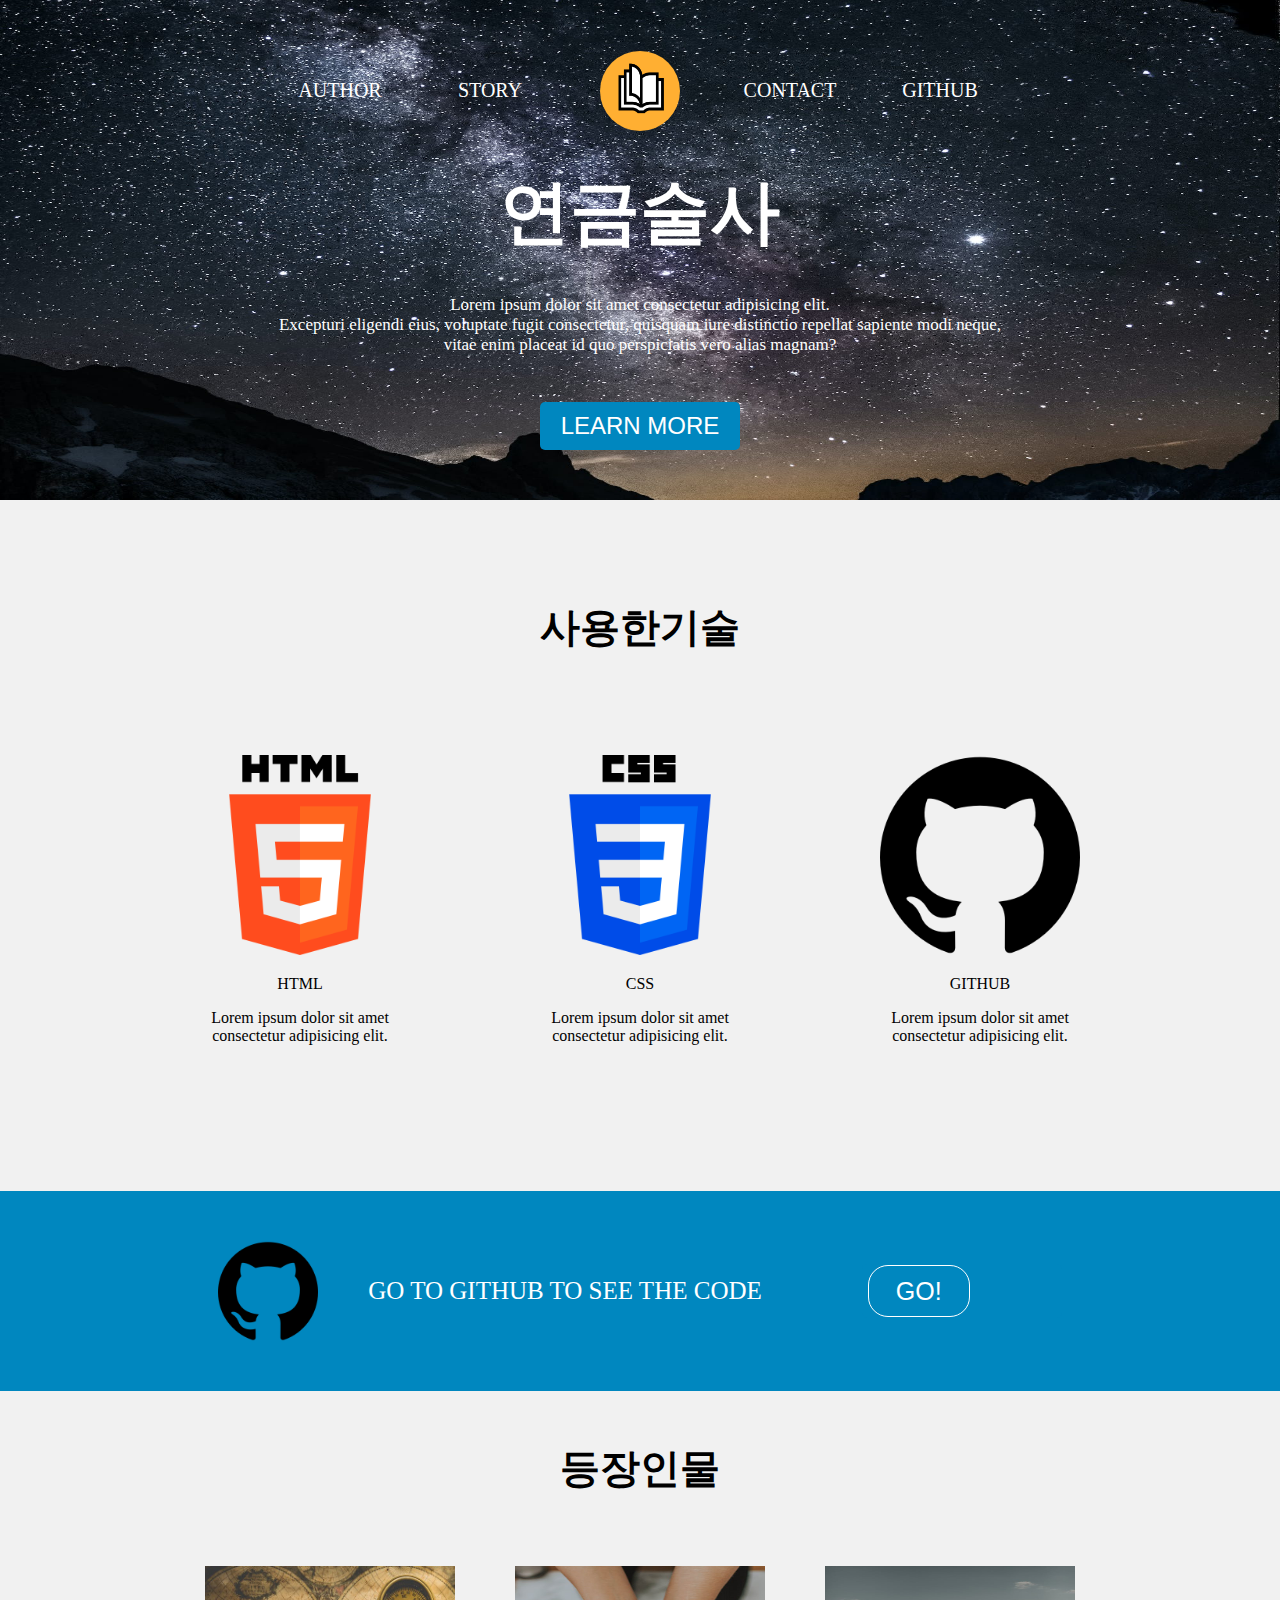
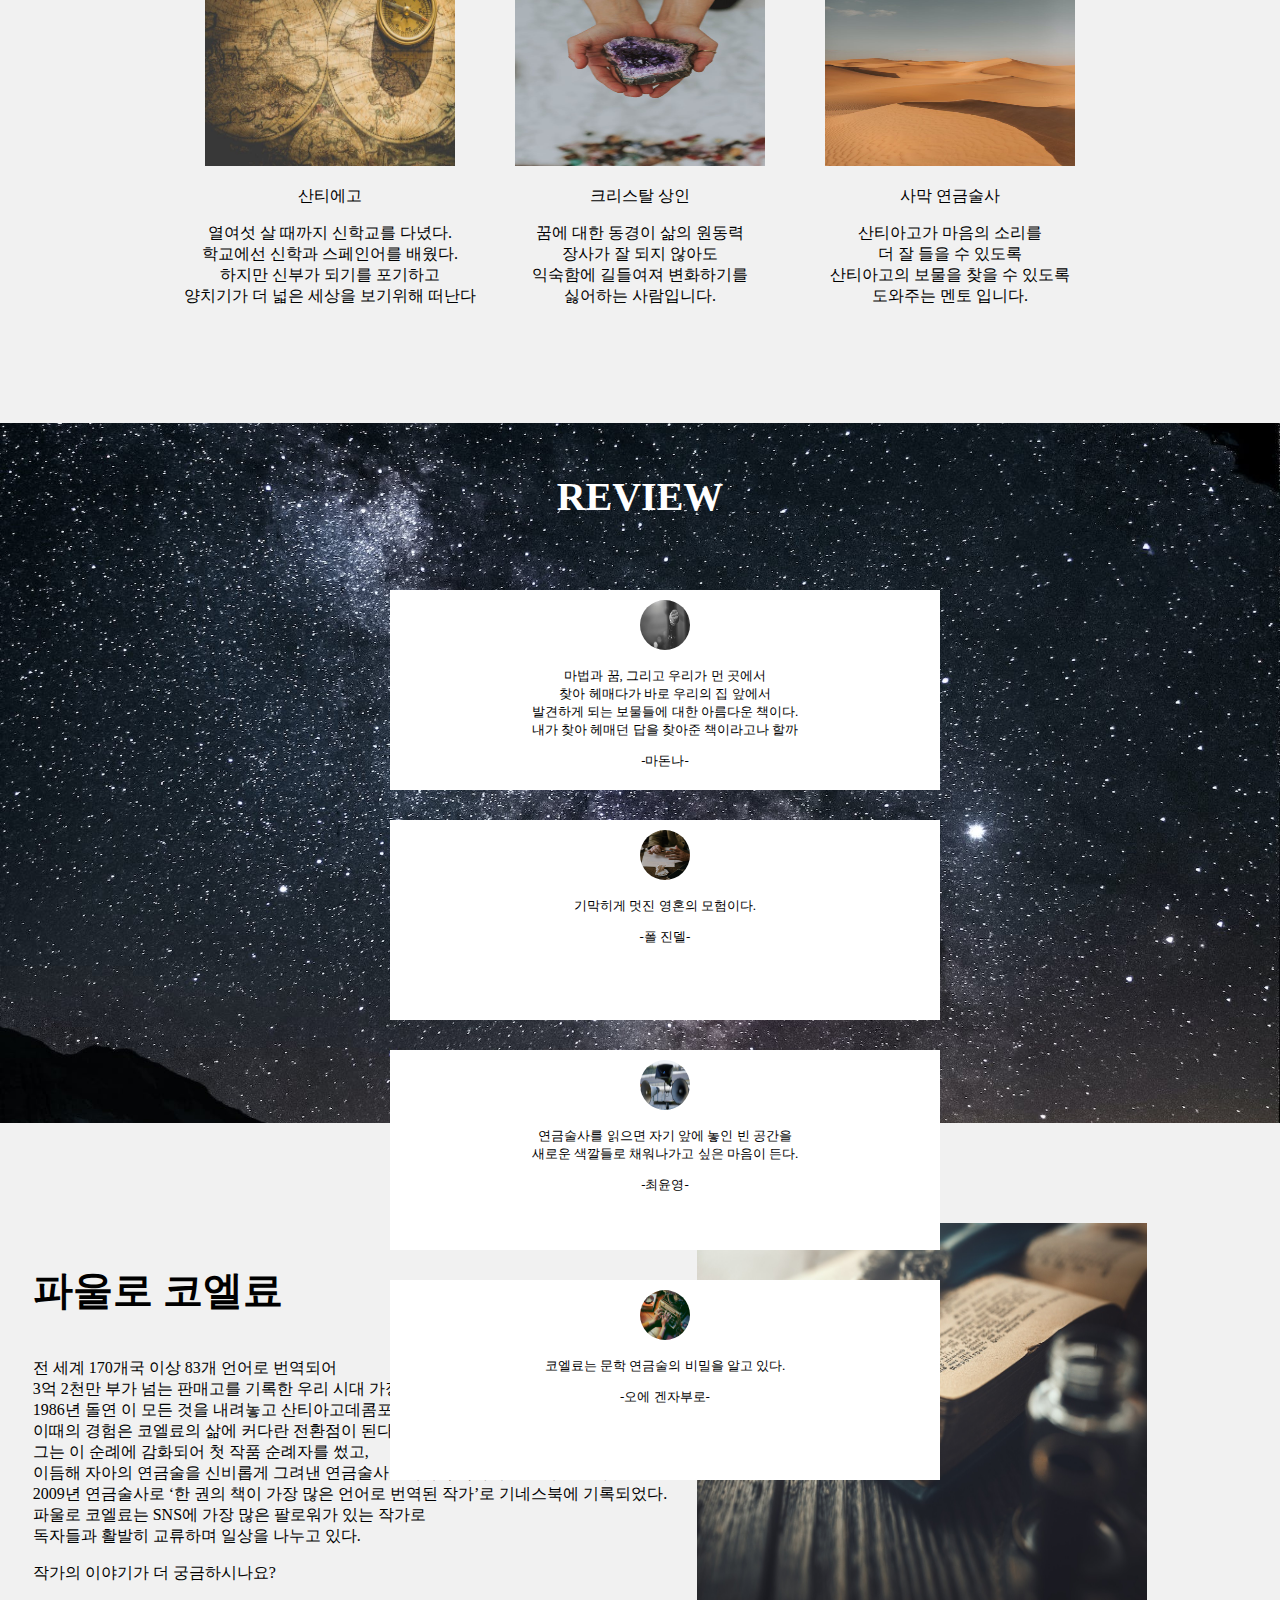
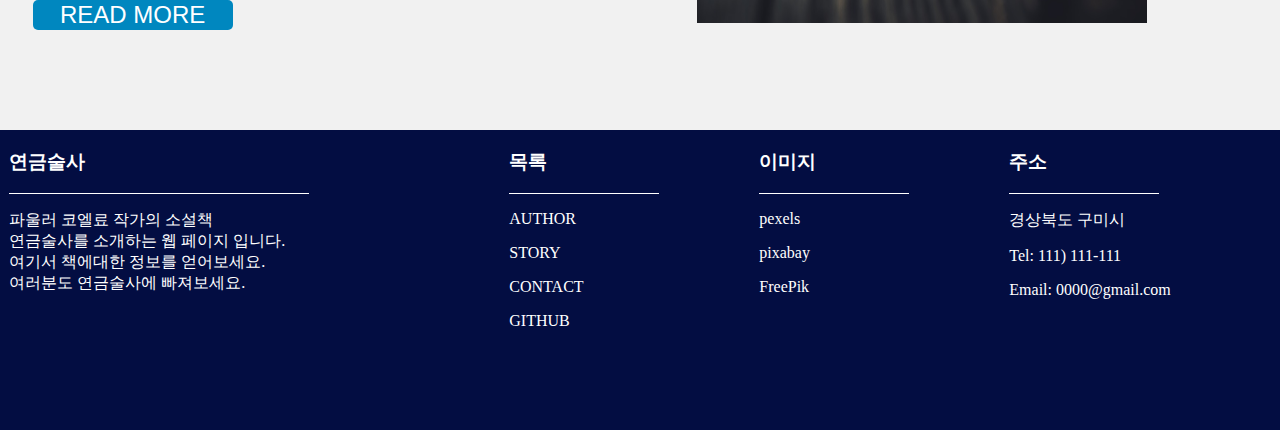
<file: index.html>
<!DOCTYPE html>
<html lang="en">

<head>
    <meta charset="UTF-8">
    <meta name="viewport" content="width=device-width, initial-scale=1.0">
    <title>Document</title>
    <link rel="stylesheet" href="/public/main.css">
</head>

<body>
    <div class="container">
        <div class="top-container">
            <div class="navbar">
                <ul>
                    <li class="list"><a class="link" href="author.html">AUTHOR</a></li>
                    <li class="list"><a class="link href="story.html">STORY</a></li>
                    <li class="list"><a href="index.html"><img src="/images/logo.png" alt="logo" class="logo"></a></li>
                    <li class="list"><a class="link href="/contact.html">CONTACT</a></li>
                    <li class="list"><a class="link href="https://github.com/">GITHUB</a></li>
                </ul>
            </div>
            <div class="contents">
                <p class="main-title">연금술사</p>
                <p class="title-explain">Lorem ipsum dolor sit amet consectetur adipisicing elit. <br>
                    Excepturi eligendi eius, voluptate fugit consectetur, quisquam iure distinctio repellat sapiente
                    modi neque,<br>
                    vitae enim placeat id quo perspiciatis vero alias magnam?</p>
            </div>
            <button class="more btn"><a href="/story.html">learn more</a></button>
        </div>
    </div>

    <div class="container">

        <div class="title-container">
            <p class="title">사용한기술</p>
        </div>
        <div class="card-container">

            <div class="card">
                <img src="/images/index/html.png" alt="">
                <p>HTML</p>
                <p>Lorem ipsum dolor sit amet <br>consectetur adipisicing elit.</p>
            </div>
            <div class="card">
                <img src="/images/index/css.png" alt="">
                <p>CSS</p>
                <p>Lorem ipsum dolor sit amet <br>consectetur adipisicing elit.</p>
            </div>
            <div class="card">
                <img src="/images/index/github.png" alt="">
                <p>GITHUB</p>
                <p>Lorem ipsum dolor sit amet <br>consectetur adipisicing elit.</p>
            </div>
        </div>
    </div>

    <div class="git-container container">
        <img src="/images/index/github.png" alt="">
        <p>GO TO GITHUB TO SEE THE CODE</p>
        <button class="btn"><a href="https://github.com/">GO!</a></button>
    </div>



    <div class="container3 container">
        <div class="title-container">
            <p class="title">등장인물</p>
        </div>
        <div class="card-container p-container">
            <div class="p-card">
                <img src="/images/index/산티아고.jpg" alt="바꿔야됨">
                <p>산티에고</p>
                <p> 열여섯 살 때까지 신학교를 다녔다.<br>
                학교에선 신학과 스페인어를 배웠다.<br>
                하지만 신부가 되기를 포기하고 <br>
                양치기가 더 넓은 세상을 보기위해 떠난다
                </p>
            </div>
            <div class="p-card">
                <img src="/images/index/크리스탈.jpg" alt="바꿔야됨">
                <p>크리스탈 상인</p>
                <p>꿈에 대한 동경이 삶의 원동력<br>
                    장사가 잘 되지 않아도<br>
                    익숙함에 길들여져 변화하기를 <br>
                    싫어하는 사람입니다.
                </p>
            </div>
            <div class="p-card">
                <img src="/images/index/사막.jpg" alt="바꿔야됨">
                <p>사막 연금술사</p>
                <p>산티아고가 마음의 소리를<br>
                     더 잘 들을 수 있도록<br>
                    산티아고의 보물을 찾을 수 있도록<br>
                     도와주는 멘토 입니다.
                </p>
            </div>
        </div>
    </div>


    <div class="container review-container">

        <div class="r-container">
            
            <p class="title r-title"">REVIEW</p>

            <div class="r-card">
                <img src="/images/index/r-1.jpg" alt="">
                <p>마법과 꿈, 그리고 우리가 먼 곳에서<br> 
                    찾아 헤매다가 바로 우리의 집 앞에서<br>
                    발견하게 되는 보물들에 대한 아름다운 책이다.
                    <br>
                    내가 찾아 헤매던 답을 찾아준 책이라고나 할까</p>
                <p>-마돈나-</p>
            </div>
            <div class="r-card">
                <img src="/images/index/r-2.jpg" alt="">
                <p>기막히게 멋진 영혼의 모험이다.</p>
                <p>-폴 진델-</p>
            </div>
            <div class="r-card">
                <img src="/images/index/r-3.jpg" alt="">
                <p>연금술사를 읽으면 자기 앞에 놓인 빈 공간을<br>
                     새로운 색깔들로 채워나가고 싶은 마음이 든다.
                </p>
                <p>-최윤영-</p>
            </div>
            <div class="r-card">
                <img src="/images/index/r-4.jpg" alt="">
                <p>코엘료는 문학 연금술의 비밀을 알고 있다.</p>
                <p>-오에 겐자부로-</p>
            </div>
        </div>
    </div>

<!-- 작가 -->
    <div class="container">
        <div class="a-container">
            <div class="author-img">
                <img src="/images/index/작가.jpg" alt="">
            </div>
            <div class="a-intro">
                <h3 class="title">파울로 코엘료</h3>
                <p>
                    전 세계 170개국 이상 83개 언어로 번역되어<br> 
                    3억 2천만 부가 넘는 판매고를 기록한 우리 시대 가장 사랑받는 작가.<br>
                    1986년 돌연 이 모든 것을 내려놓고 산티아고데콤포스텔라로 순례를 떠난다.<br>
                    이때의 경험은 코엘료의 삶에 커다란 전환점이 된다.<br>
                    그는 이 순례에 감화되어 첫 작품 순례자를 썼고,<br>
                    이듬해 자아의 연금술을 신비롭게 그려낸 연금술사로세계적 작가의 반열에 오른다.<br>
                    2009년 연금술사로 ‘한 권의 책이 가장 많은 언어로 번역된 작가’로 기네스북에 기록되었다.<br>
                    파울로 코엘료는 SNS에 가장 많은 팔로워가 있는 작가로<br>
                     독자들과 활발히 교류하며 일상을 나누고 있다. </p>
                    <p>작가의 이야기가 더 궁금하시나요?</p>
                    <a href="/author.html"><button class="btn a-btn">READ MORE</button></a>
            </div>

        </div>
    </div>

    <footer>
        <div class="f-title">
            <h3>연금술사</h3>
            <div class="underline"></div>
            <p>파울러 코엘료 작가의 소설책<br>
                연금술사를 소개하는 웹 페이지 입니다.<br>
                여기서 책에대한 정보를 얻어보세요.<br>
                여러분도 연금술사에 빠져보세요.
            </p>
        </div>
        <div class="f-title">
            <h3>목록</h3>
            <div class="underline"></div>

            <P>AUTHOR</P>
            <P>STORY</P>
            <P>CONTACT</P>
            <P>GITHUB</P>
        </div>
        <div class="f-title">
            <h3>이미지</h3>
            <div class="underline"></div>

            <P>pexels</P>
            <P>pixabay</P>
            <P>FreePik</P>
        </div>
        <div class="f-title">
            <h3>주소</h3>
            <div class="underline"></div>

            <P>경상북도 구미시</P>
            <P>Tel: 111) 111-111</P>
            <P>Email: 0000@gmail.com</P>
        </div>
    </footer>
</body>

</html>
</file>
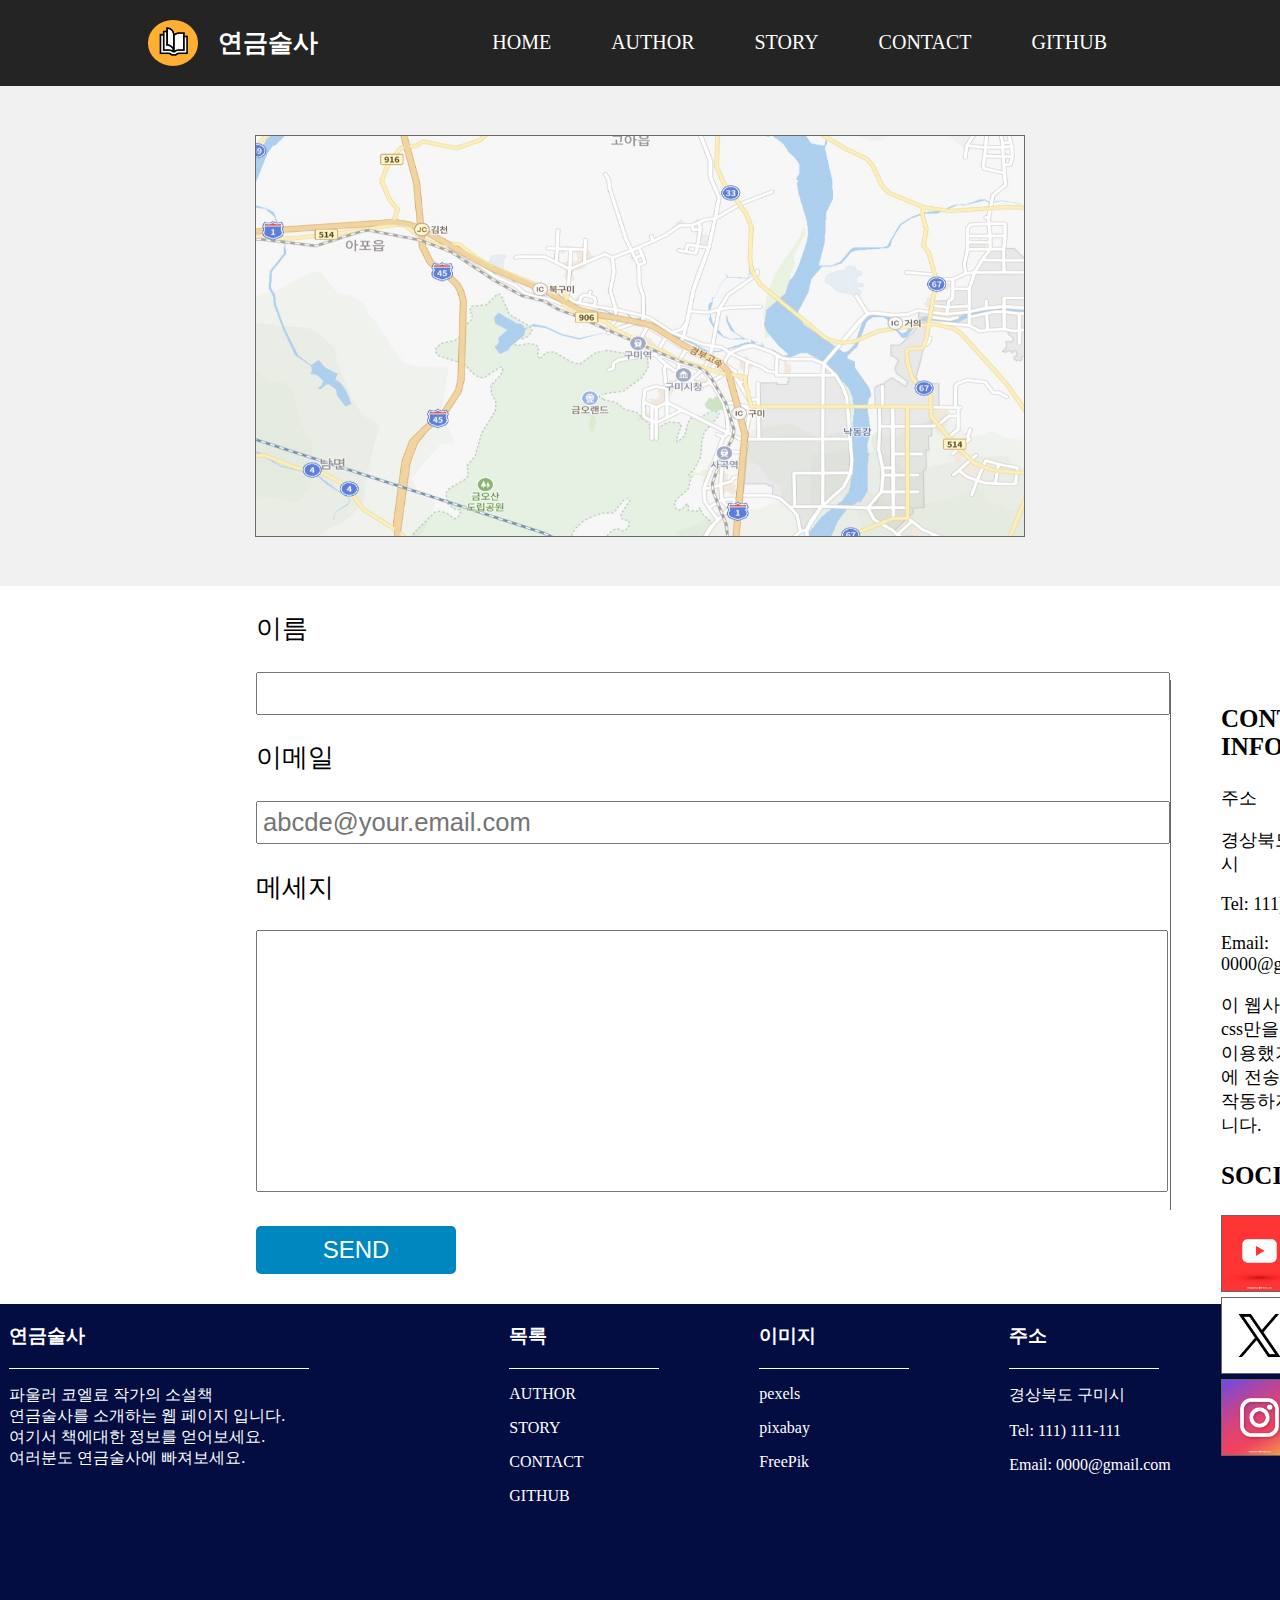
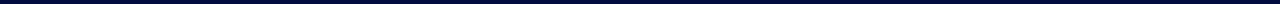
<file: contact.html>
<!DOCTYPE html>
<html lang="en">

<head>
    <meta charset="UTF-8">
    <meta name="viewport" content="width=device-width, initial-scale=1.0">
    <link rel="stylesheet" href="/public/barAndFooter.css">
    <link rel="stylesheet" href="public/contact.css">
    <title>Document</title>
</head>

<body>
    <div class="container">
        <div class="bg-darkgray">
            <div class="navbar-container">
                <a href="/index.html">
                    <div class="logo">
                        <img src="/images/logo.png" alt="logo">
                        <p>연금술사</p>
                    </div>
                </a>
                <div class="navbar">
                    <ul>
                        <li><a href="/index.html">HOME</a></li>
                        <li><a href="/author.html">AUTHOR</a></li>
                        <li><a href="/story.html">STORY</a></li>
                        <li><a href="/contact.html">CONTACT</a></li>
                        <li><a href="#">GITHUB</a></li>
                    </ul>
                </div>
            </div>
        </div>

    </div>
    <div class="bg-white">
        <img src="/images/contact/map.jpg" alt="">
    </div>
    <div class="container">
        <div class="info-container">
            <div class="user-info">
                <label for="#">
                    <div class="name input">
                        <p>이름</p>
                        <input type="text">
                    </div>

                    <div class="email input">
                        <p>이메일</p>
                        <input type="email" placeholder="abcde@your.email.com"">
                    </div>
                    <div class="message input">
                        <p>메세지</p>
                        <textarea name="message" id="" cols="30" rows="10"></textarea>
                    </div>
                </label>
                <button class="send">SEND</button>

            </div>
            <div class="company-info">
                <div class="c-info">
                    <p>CONTACT-INFO</p>
                    <p>주소</p>        
                    <P>경상북도 구미시</P>
                    <P>Tel: 111) 111-111</P>
                    <P>Email: 0000@gmail.com</P>
                    <p>이 웹사이트는 css만을<br> 이용했기 때문에 전송버튼은<br> 작동하지 않습니다.</p>
                </div>
                <div class="social">
                    <p>SOCIAL</p>
                    <a href="#"><img src="/images/contact/유튜브.jpg" alt=""></a>
                    <a href="#"><img src="/images/contact/twitter.jpg" alt=""></a>
                    <a href="#"><img src="/images/contact/instar.jpg" alt=""></a>
                </div>

            </div>
        </div>
    </div>

    <footer>
        <div class="f-title">
            <h3>연금술사</h3>
            <div class="underline"></div>
            <p>파울러 코엘료 작가의 소설책<br>
                연금술사를 소개하는 웹 페이지 입니다.<br>
                여기서 책에대한 정보를 얻어보세요.<br>
                여러분도 연금술사에 빠져보세요.
            </p>
        </div>
        <div class="f-title">
            <h3>목록</h3>
            <div class="underline"></div>

            <P>AUTHOR</P>
            <P>STORY</P>
            <P>CONTACT</P>
            <P>GITHUB</P>
        </div>
        <div class="f-title">
            <h3>이미지</h3>
            <div class="underline"></div>

            <P>pexels</P>
            <P>pixabay</P>
            <P>FreePik</P>
        </div>
        <div class="f-title">
            <h3>주소</h3>
            <div class="underline"></div>

            <P>경상북도 구미시</P>
            <P>Tel: 111) 111-111</P>
            <P>Email: 0000@gmail.com</P>
        </div>
    </footer>

</body>

</html>
</file>
<file: public/main.css>
body {
    margin: 0;
    padding: 0;
    box-sizing: border-box;
    background-color: #f1f1f1;
    height: 2000px;
}

a {
    text-decoration: none;
    color: white;
}

div, ul, li {
    margin: 0;
    padding: 0;
    list-style: none;
}

.container {
    margin-bottom: 100px;
}

@keyframes continue-turn {
    100% {
        transform: rotate(360deg);
    }
}

.logo {
    border-radius: 100%;
    margin-top: -30px;
    width: 80px;
    height: 80px;
    /* animation: continue-turn 7s linear infinite; */
}

.navbar {
    margin: 0 auto;
}

.navbar ul li .link:hover {
    background-color: rgba(255, 255, 255, 0.775);
    border: 1px solid rgba(255, 255, 255);
    color: black;
    transition: all 0.3s;
}

.top-container {
    display: flex;
    background-image: url("/images/index/top-container-img.jpg");
    height: 500px;
    width: auto;
    background-attachment: fixed;
    background-size: 100% 500px;
    background-repeat: no-repeat;
    text-align: center;
    justify-content: center;
    flex-direction: column;
}

.list {
    width: 150px;
    font-weight: 500;
    font-size: 20px;
    float: left;
    height: 50px;
    margin: auto;
    z-index: 2;
}

.list .link {
    color: white;
    display: flex;
    align-items: center;
    justify-content: center;
    height: 100%;
    margin: -20px 20px;
    padding: 5px 10px;
}

.contents {
    color: white;
}

.main-title {
    font-size: 70px;
    font-weight: bold;
    margin: 35px;
}

.title-explain {
    font-size: 17px;
    font-weight: 300;
}

.btn {
    text-transform: uppercase;
    width: 200px;
    font-size: 1.5em;
    background-color: #0087BF;
    color: white;
    border-radius: 5px;
    cursor: pointer;
    border: none;
}

.more {
    padding: 10px 5px;
    margin: 0px auto;
    position: relative;
    top: 30px;
}
/* 사용기술 */
.title{
    font-size: 40px;
    font-weight: 700;
}

.title-container{
    text-align: center;
}
.card {
    width: 300px;
    margin: 30px 20px;
}

.card img {
    width: 200px;
}

/* 깃 바로가기 */
.git-container {
    display: flex;
    color: white;
    width: 100%;
    height: 200px;
    float: left;
    background-color: #0087BF;
    text-align: center;
    justify-content: center;
    align-items: center;
    margin-bottom: 50px;
}

.git-container img {
    width: 100px;
    margin-right: 50px;
}

.git-container p, .git-container a {
    font-size: 25px;
    margin-right: 100px;
    color: white;
}
.git-container a{
    display: flex;
    justify-content: center;
    align-items: center;
    width: 100px;
    height: 50px;
    border: white solid 1px;
    border-radius: 20px;
}
.container3 h2 {
    display: absolute;
    margin: 0px auto;
    text-align: center;
}

.card-container {
    margin-top: 70px;
    display: flex;
    justify-content: center;
    text-align: center;
}

/* 등장인물 */
.p-card img {
    width: 250px;
    height: 200px;
    margin: 0 30px;
}

/* 리뷰 */
.review-container {
    position: relative;
    background-image: url("/images/index/top-container-img.jpg");
    height: 700px;
    width: 100%;
    background-size: cover;
    background-repeat: no-repeat;
    text-align: center;
}

.r-title {
    color: white;
    padding-top: 50px;
}

.r-container {
    width: 80%;
    margin: 0 auto;
    text-align: center;
}

.r-card {
    background-color: white;
    width: 550px;
    height: 200px;
    font-size: 13px;
    display: inline-block;
    margin-top: 30px;
    margin-left: 50px;
    vertical-align: top;
}

.r-card img {
    width: 50px;
    height: 50px;
    border-radius: 100%;
    margin-top: 10px;
}

/* 작가 */
.a-container {
    display: flex;
    justify-content: center;
}

.a-container div:first-child {
    margin-right: 100px;
}

.author-img img {
    width: 450px;
    height: 400px;
}
.author-img {
    order: 2;
}

.a-intro {
    order: 1;
    margin-right: 30px;
}

footer {
    color: white;
    display: flex;
    height: 300px;
    background-color: #030D42;
    justify-content: center;
}

.underline {
    width: 150px;
    border-top: white 1px solid;
}

.f-title:first-child .underline {
    width: 300px;
    border-top: white 1px solid;
}

footer .f-title {
    margin-right: 100px;
}

footer .f-title:first-child {
    margin-right:200px;
}


@media all and (max-width:1023px) { 
    .container {
        margin-bottom: 50px;
    }

    .title{
        font-size: 30px;
        font-weight: 600;
    }
    /* 탑 메뉴 */
    .logo {
        margin-top: -16px;
    }

    .list{
        font-size: 13px;
        width: 90px;
        font-weight: 500;
        float: left;
        height: 50px;
        margin: auto;
        z-index: 2;
    }

    .list .link{
        padding: 0 30px 0 30px;
    }
    .list img{
        width: 40px;
        height: 40px;
    }

    .main-title{
        font-size: 45px;
        font-weight: 400;
        margin: 35px;
    }

    .title-explain{
        font-size: 12px;
        font-weight: 200;
    }

    .btn {
        text-transform: uppercase;
        width: 150px;
        font-size: 1em;
        background-color: #0087BF;
        color: white;
        border-radius: 5px;
        cursor: pointer;
        border: none;
    }
    /* 사용기술 */
    .card {
        width: 200px;
        margin: 10px 20px;
    }
    
    .card img {
        width: 100px;
    }
/* git 바로가기 */
    .git-container img {
        width: 60px;
        margin-right: 50px;
    }
    
    .git-container p, .git-container a {
        font-size: 15px;
        margin-right: 70px;
        color: white;
    }
    .git-container a{
        display: flex;
        justify-content: center;
        align-items: center;
        width: 100px;
        height: 50px;
        border: white solid 1px;
        border-radius: 20px;
    }

    /* 등장인물 */

    .p-container {
        margin-top: 50px;
        display: block;
    }

    /* 리뷰 */
    .review-container {
        position: relative;
        background-image: url("/images/index/top-container-img.jpg");
        height: 1000px;
        width: 100%;
        background-size: cover;
        background-repeat: no-repeat;
        text-align: center;
    }
    
    .r-card {
        background-color: white;
        width: 300px;
        height: 190px;
        font-size: 13px;
        display: inline-block;
        margin-top: 20px;
        font-size: 13px;
    }
    /* 작가 */

    .a-container {
        display: block;
        text-align: center;
    }
    
    .a-container div:first-child {
        margin: 0 auto;
    }
    
    .author-img img {
        width: 350px;
        height: 300px;
    }
    .author-img {
        margin: 0 auto;

    }
    
    .a-intro {
        margin: 0 auto;
        font-size: 11px;
    }

    .a-btn {
        padding: 10px 20px;
    }
    /* footer */

    footer {
        color: white;
        display: flex;
        height: 200px;
        background-color: #030D42;
        justify-content: center;
        font-size: 10px;
    }
    
    .underline {
        width: 70px;
        border-top: white 1px solid;
    }
    
    .f-title:first-child .underline {
        width: 150px;
        border-top: white 1px solid;
    }
    
    footer .f-title {
        margin-right: 10px;
    }
    
     footer .f-title:first-child {
        margin-right: 10px;
    } 
    
}
</file>
<file: public/barAndFooter.css>
body{
    padding: 0;
    margin: 0;
    background-color: #f1f1f1;
}
a{
    text-decoration: none;
    color: white;
}

.logo img{
    width: 50px;
    margin: 20px;
    border-radius: 100%;
}

.bg-darkgray{
    background-color: rgb(36, 36, 36);

}

.navbar-container {
    display: flex;
    justify-content: space-between; 
    align-items: center;
    width: 80%;
    margin: 0 auto;
}

.logo {
    display: flex;
    align-items: center; 
    font-size: 25px;
    font-weight: 600;
}


.navbar ul {
    list-style: none;
    display: flex;
}

.navbar ul li {
    margin-right: 30px;
    font-size: 20px;
    padding: 5px;
}

.navbar ul li a {
    padding: 10px;
}

.navbar ul li a:hover {
    background-color: rgba(255, 255, 255, 0.775);
    border: 1px solid rgba(255, 255, 255);
    color: black;
    transition: all 0.3s;
}





/* 푸터 */
footer {
    color: white;
    display: flex;
    height: 300px;
    background-color: #030D42;
    justify-content: center;
}

.underline {
    width: 150px;
    border-top: white 1px solid;
}

.f-title:first-child .underline {
    width: 300px;
    border-top: white 1px solid;
}

footer .f-title {
    margin-right: 100px;
}

footer .f-title:first-child {
    margin-right:200px;
}

.a-story{
    width: 70%;
    margin : 0 auto;
}

@media all and (max-width:1023px) { 

    .container {
        margin-bottom: 50px;
    }


    .logo {
        display: block;
        align-items: center; 
        font-size: 15px;
        font-weight: 600;
    }
    .logo img{
        width: 40px;
        margin:20px 10px 0 10px;
    }
    
    .navbar ul {
        list-style: none;
        display: flex;
    }
    
    .navbar ul li {
        margin-right: 10px;
        font-size: 10px;
        padding: 5px;
    }    

    .navbar ul li a {
        padding: 5px;
    }

    footer {
        color: white;
        display: flex;
        height: 200px;
        background-color: #030D42;
        justify-content: center;
        font-size: 10px;
        margin-top: 100px;
    }
    
    .underline {
        width: 70px;
        border-top: white 1px solid;
    }
    
    .f-title:first-child .underline {
        width: 150px;
        border-top: white 1px solid;
    }
    
    footer .f-title {
        margin-right: 10px;
    }
    
     footer .f-title:first-child {
        margin-right: 10px;
    } 
    
}
</file>
<file: public/contact.css>
.container {
    background-color: white;
    width: 100%;
    margin: 0;
}

.bg-white {
    display: flex;
    justify-content: center;
    align-items: center;
    background-color: #f1f1f1;
    height: 500px;
    width: auto;
    margin: 0 auto;
}

.bg-white img {
    width: 60%;
    height: 400px;
    border: 1px solid rgb(107, 106, 106);
}




.info-container {
    margin: 0 auto;
    width: 60%;
    display: flex;
    justify-content: space-between;
    align-items: center;

}

/* user */
.input p {
    font-size: 1.6em;
}

.input input {
    width: 900px;
    font-size: 1.6em;
    padding: 5px;
}

.message textarea {
    width: 900px;
    height: 250px;
    font-size: 20px;
    padding: 5px;
    font-weight: 900;
    resize: none;
}

.send {
    text-transform: uppercase;
    width: 200px;
    font-size: 1.5em;
    background-color: #0087BF;
    color: white;
    border-radius: 5px;
    cursor: pointer;
    border: none;
    padding: 10px;
    margin: 30px 0 30px 0;
}

/* company information */
.company-info {
    border-left: 1px solid #676666;
    padding-left: 50px;
    height: 530px;
    font-size: 18px;
}

.social img {
    width: 75px;
    height: 75px;
    border: 1px solid #676666;
}

.c-info p:first-child,
.social p {
    font-size: 25px;
    font-weight: 700;
}


@media all and (max-width:1024px) {

    .bg-white {
        height: 400px;
    }

    .info-container {
        margin: 0 auto;
        width: 60%;
        display: flex;
        justify-content: center;
        align-items: center;
        flex-direction: column;
    
    }

    .bg-white img {
        height: 300px;
    }
    
    /* user */
    .input p {
        font-size: 20px;
    }

    .input input {
        width: 300px;
        font-size: 1em;
        padding: 5px;
    }

    .message textarea {
        width: 300px;
        height: 150px;
        font-size: 15px;
        padding: 5px;
        font-weight: 900;
        resize: none;
    }

    .send {
        text-transform: uppercase;
        width: 150px;
        font-size: 1.2em;
        background-color: #0087BF;
        color: white;
        border-radius: 5px;
        cursor: pointer;
        border: none;
        padding: 10px;
        margin: 30px 0 30px 0;
    }

    /* company*/

    .company-info {
        border-top: 1px solid #676666;
        border-left: 0;
        padding-left: 25px;
        width: 300px;
        font-size: 15px;
    }
    .social{
        text-align: center;
        border-top: 1px solid #676666;
        margin-top: 20px;
    }
    .social img {
        margin-right: 15px;
        width: 50px;
        height: 50px;
        border: 1px solid #676666;
    }
    
    .c-info p:first-child,
    .social p {
        font-size: 20px;
        font-weight: 600;
        text-align: center;
        padding-top: 10px;
        padding-bottom: 10px;
    }
}
</file>
